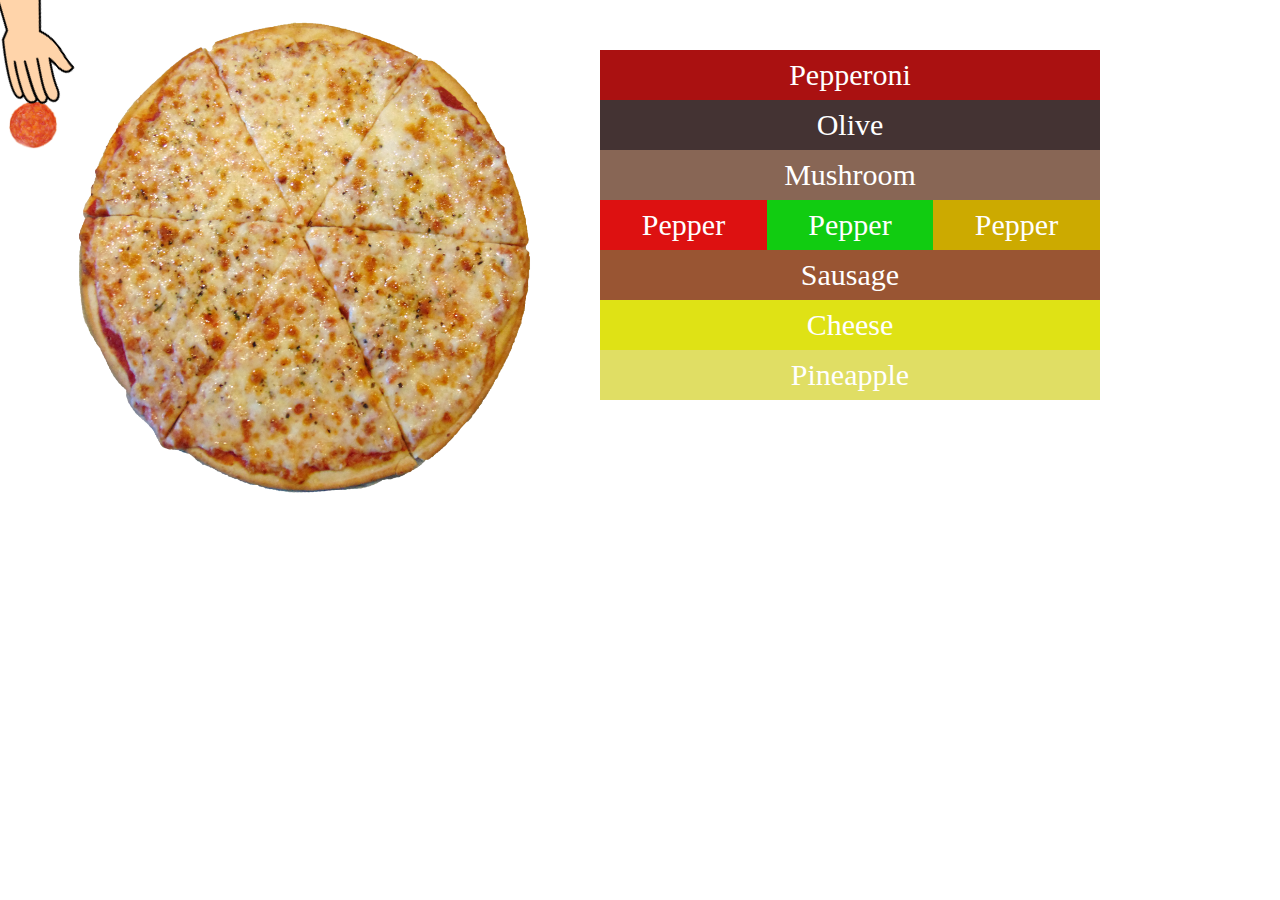
<file: piza.html>
<!DOCTYPE html>
<html>
    <!--COPIADO DE https://pepperonipizza.neocities.org/ 
    CREDITOS A SU AUTOR-->
  <head>
    <meta charset="UTF-8">
    <title>pepperoni simulator</title>
    <style>
    img {
      position: absolute;
      user-drag: none; 
      user-select: none;
      -moz-user-select: none;
      -webkit-user-drag: none;
      -webkit-user-select: none;
      -ms-user-select: none;
    }
    * { cursor: none; }
    div {
      
      color: #FFF;
      position: absolute;
      left: 600px;
      width: 500px;
      height: 50px;
      text-align: center;
      line-height: 50px;
      font-size: 30px;
      font-family: Calibri;
    }
    #oliveB {
      background-color: #433;
      top: 100px;
    }
    #pepperoniB {
      background-color: #A11;
      top: 50px;
    }
    #mushroomB {
      background-color: #865;
      top: 150px;
    }
    #pepperRB {
      width:167px;
      background-color: #D11;
      top: 200px;
      left: 600px;
    }
    #pepperGB {
      width:166px;
      background-color: #1C1;
      top: 200px;
      left: 767px;
    }
    #pepperYB {
      width:167px;
      background-color: #CA0;
      top: 200px;
      left: 933px;
    }
    #sausageB {
      background-color: #953;
      top: 250px;
    }
    #queso {
        background-color: rgb(223, 226, 21);
      top: 300px;
    }
    #pinya{
        background-color: rgb(224, 222, 100);
      top: 350px;
    }
    </style>
  </head>
  <body>
  <script>
  document.body.onload = function(){
b = document.getElementById("ball");
b.style.top = "100px";
var currentTopping = "pepperoni";
var newId = -1;
var counts = [];
var mX = 0;
var mY = 0;
var id = 0;
var cX = document.getElementById("pizza").width/2;
var cY = document.getElementById("pizza").height/2;

var hand = document.getElementById("hand");
hand.style.zIndex = 1000;
b.style.zIndex = 999;
hand.style.left = "-50px";
hand.style.top = "-20px";
hand.style.transform = "rotate(50deg)";

var radius = 220;
document.addEventListener('mousemove', onMouseUpdate, false);
document.addEventListener('click', click, false);


function click(e){
    var inPizza = false;
  if((e.pageX-cX)*(e.pageX-cX)+(e.pageY-cY)*(e.pageY-cY) <= radius*radius){
      inPizza = true;
  }
  if (inPizza){
  	rotateH();
    var i = document.createElement("IMG");
    i.setAttribute("src", currentTopping + ".png");
    i.setAttribute("width", "50");
    i.setAttribute("height", "50");
    i.style.left = e.pageX-(b.width/2) + "px";
    i.style.top = e.pageY-(b.height/2) + "px";
    
    newId++;
    i.setAttribute("id", newId);
    document.body.appendChild(i);
    i.style.zIndex = 0;
    goTo(e.pageX-(b.width/2),e.pageY-(b.height/2), newId);
    
  }
  else if(e.pageX > 600 && e.pageY > 50 && e.pageX < 1100){
    if (e.pageY < 50 + 50*1){
      changeTopping("pepperoni");
    }
    else if (e.pageY < 50 + 50*2){
      changeTopping("olive");
    }
    else if (e.pageY < 50 + 50*3){
      changeTopping("mushroom");
    }
    else if (e.pageY < 50 + 50*4){
      if (e.pageX < 600 + 167) {
        changeTopping("pepperR");
      }
      else if (e.pageX < 600 + 333) {
        changeTopping("pepperG");
      }
      else if (e.pageX < 600 + 500) {
        changeTopping("pepperY");
      }
    }
    else if (e.pageY < 50 + 50*5){
      changeTopping("sausage");
    }
  
    else if (e.pageY < 50 + 50*6){
      changeTopping("queso");
  }

    else if (e.pageY < 50 + 50*7){
      changeTopping("pinya"); 
}
  }
}

function onMouseUpdate(e){
    mX = e.pageX;
  	mY = e.pageY;
  	b.style.left = mX-(b.width/2) + "px";
    b.style.top = mY-(b.height/2) +"px";
}
function goTo(dX, dY, id){
  m = document.getElementById(id);
  //m.style.left = dX + "px";
  //m.style.top = dY + "px";
  counts[counts.length] = 0;
  setInterval(function(){change(dX, dY, id, id);}, 5);
  
  console.log(counts);
}
function rotateH(){
	hand.style.transform = "rotate(40deg)";
	setTimeout(function(){
  hand.style.transform = "rotate(0deg)";
  setTimeout(function(){
  hand.style.transform = "rotate(0deg)";
  setTimeout(function(){
  hand.style.transform = "rotate(20deg)";
  setTimeout(function(){
  hand.style.transform = "rotate(35deg)";
  setTimeout(function(){
  hand.style.transform = "rotate(50deg)";
  }, 50);
  }, 50);
  }, 50);
  }, 50);
  }, 50);
  
	
}
function change(dX, dY, id, c){
	if(counts[c] < 100){
  	 m = document.getElementById(id);
  	 counts[c]++;
     m.style.left = (1/100)*counts[c]*(dX) + "px";
  	 m.style.top =  (1/100)*counts[c]*(dY) + "px";
  }
}
function changeTopping(topping){
  currentTopping = topping;
  b.src=topping + ".png";
}
}
  </script>
  
    <img src = "pizza.png" width= "620" height = "500" id = "pizza">
    <img src = "pepperoni.png" height = "50px" width = "50px" id = "ball">
    <img src = "hand.png" height = "100" width = "150" id = "hand">
    <div id = "pepperoniB">Pepperoni</div>
    <div id = "oliveB">Olive</div>
    <div id = "mushroomB">Mushroom</div>
    <div id = "pepperRB">Pepper</div>
    <div id = "pepperGB">Pepper</div>
    <div id = "pepperYB">Pepper</div>
    <div id = "sausageB">Sausage</div>
    <div id = "queso">Cheese</div>
    <div id = "pinya">Pineapple</div>
  </body>
</html>
</file>
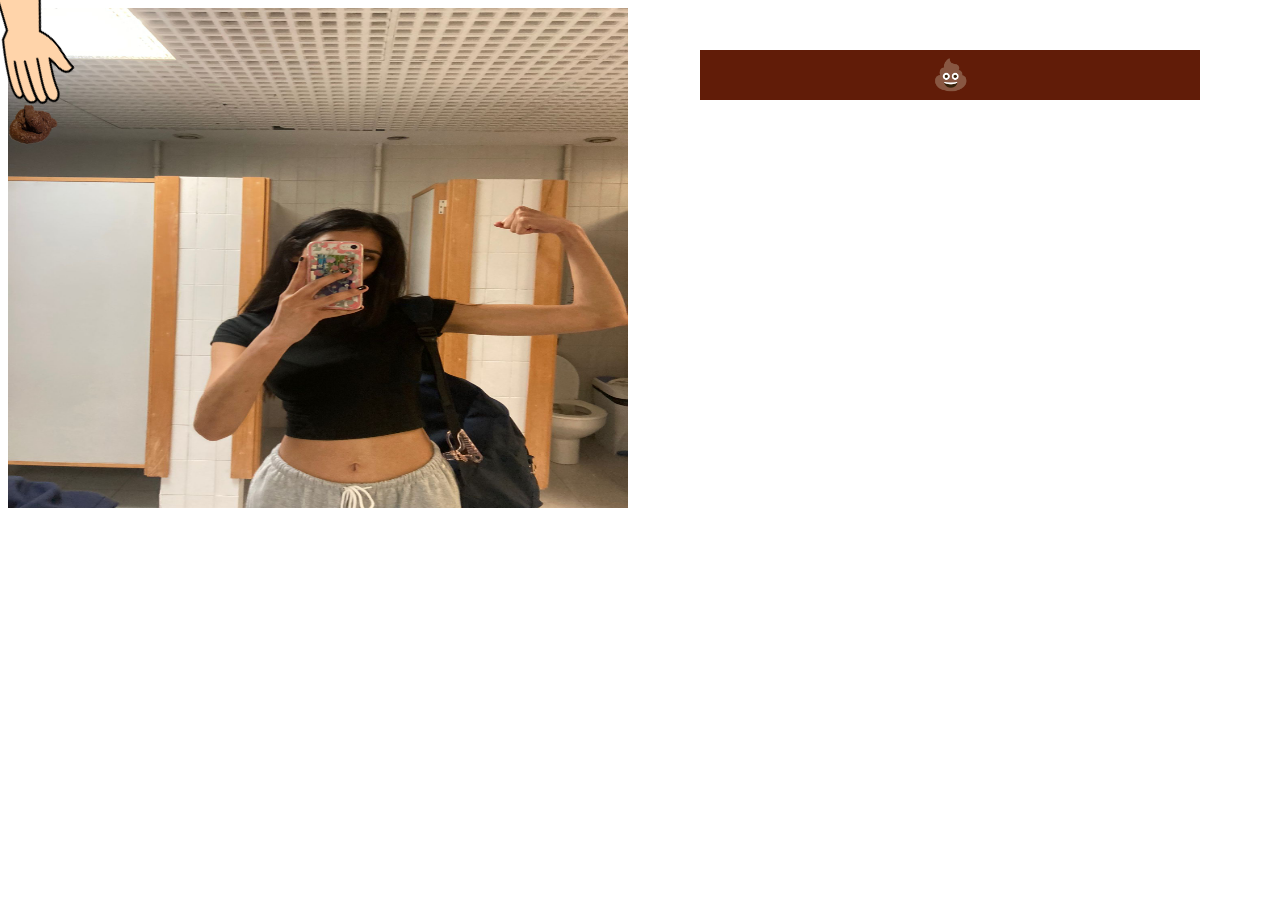
<file: divertido/amina/amina.html>
<!DOCTYPE html>
<html>
    <!--COPIADO DE https://pepperonipizza.neocities.org/ 
    CREDITOS A SU AUTOR-->
  <head>
    <meta charset="UTF-8">
    <title>pepperoni simulator</title>
    <style>
    img {
      position: absolute;
      user-drag: none; 
      user-select: none;
      -moz-user-select: none;
      -webkit-user-drag: none;
      -webkit-user-select: none;
      -ms-user-select: none;
    }
    * { cursor: none; }
    div {
      
      color: #FFF;
      position: absolute;
      left: 700px;
      width: 500px;
      height: 50px;
      text-align: center;
      line-height: 50px;
      font-size: 30px;
      font-family: Calibri;
    }
   
    #pepperoniB {
      background-color: rgb(97, 28, 8);
      top: 50px;
    }
    </style>
  </head>
  <body>
  <script>
  document.body.onload = function(){
b = document.getElementById("ball");
b.style.top = "100px";
var currentTopping = "pepperoni";
var newId = -1;
var counts = [];
var mX = 0;
var mY = 0;
var id = 0;
var cX = document.getElementById("pizza").width/2;
var cY = document.getElementById("pizza").height/2;

var hand = document.getElementById("hand");
hand.style.zIndex = 1000;
b.style.zIndex = 999;
hand.style.left = "-50px";
hand.style.top = "-20px";
hand.style.transform = "rotate(50deg)";

var radius = 400;
document.addEventListener('mousemove', onMouseUpdate, false);
document.addEventListener('click', click, false);


function click(e){
    var inPizza = false;
  if((e.pageX-cX)*(e.pageX-cX)+(e.pageY-cY)*(e.pageY-cY) <= radius*radius){
      inPizza = true;
  }
  if (inPizza){
  	rotateH();
    var i = document.createElement("IMG");
    i.setAttribute("src", currentTopping + ".png");
    i.setAttribute("width", "50");
    i.setAttribute("height", "50");
    i.style.left = e.pageX-(b.width/2) + "px";
    i.style.top = e.pageY-(b.height/2) + "px";
    
    newId++;
    i.setAttribute("id", newId);
    document.body.appendChild(i);
    i.style.zIndex = 0;
    goTo(e.pageX-(b.width/2),e.pageY-(b.height/2), newId);
    
  }
  else if(e.pageX > 600 && e.pageY > 50 && e.pageX < 1100){
    if (e.pageY < 50 + 50*1){
      changeTopping("pepperoni");
    }
  }
}

function onMouseUpdate(e){
    mX = e.pageX;
  	mY = e.pageY;
  	b.style.left = mX-(b.width/2) + "px";
    b.style.top = mY-(b.height/2) +"px";
}
function goTo(dX, dY, id){
  m = document.getElementById(id);
  //m.style.left = dX + "px";
  //m.style.top = dY + "px";
  counts[counts.length] = 0;
  setInterval(function(){change(dX, dY, id, id);}, 5);
  
  console.log(counts);
}
function rotateH(){
	hand.style.transform = "rotate(40deg)";
	setTimeout(function(){
  hand.style.transform = "rotate(0deg)";
  setTimeout(function(){
  hand.style.transform = "rotate(0deg)";
  setTimeout(function(){
  hand.style.transform = "rotate(20deg)";
  setTimeout(function(){
  hand.style.transform = "rotate(35deg)";
  setTimeout(function(){
  hand.style.transform = "rotate(50deg)";
  }, 50);
  }, 50);
  }, 50);
  }, 50);
  }, 50);
  
	
}
function change(dX, dY, id, c){
	if(counts[c] < 100){
  	 m = document.getElementById(id);
  	 counts[c]++;
     m.style.left = (1/100)*counts[c]*(dX) + "px";
  	 m.style.top =  (1/100)*counts[c]*(dY) + "px";
  }
}
function changeTopping(topping){
  currentTopping = topping;
  b.src=topping + ".png";
}
}
  </script>
  
    <img src = "pizza.png" width= "620" height = "500" id = "pizza">
    <img src = "pepperoni.png" height = "50px" width = "50px" id = "ball">
    <img src = "hand.png" height = "100" width = "150" id = "hand">
    <div id = "pepperoniB">💩</div>
  </body>
</html>
</file>
